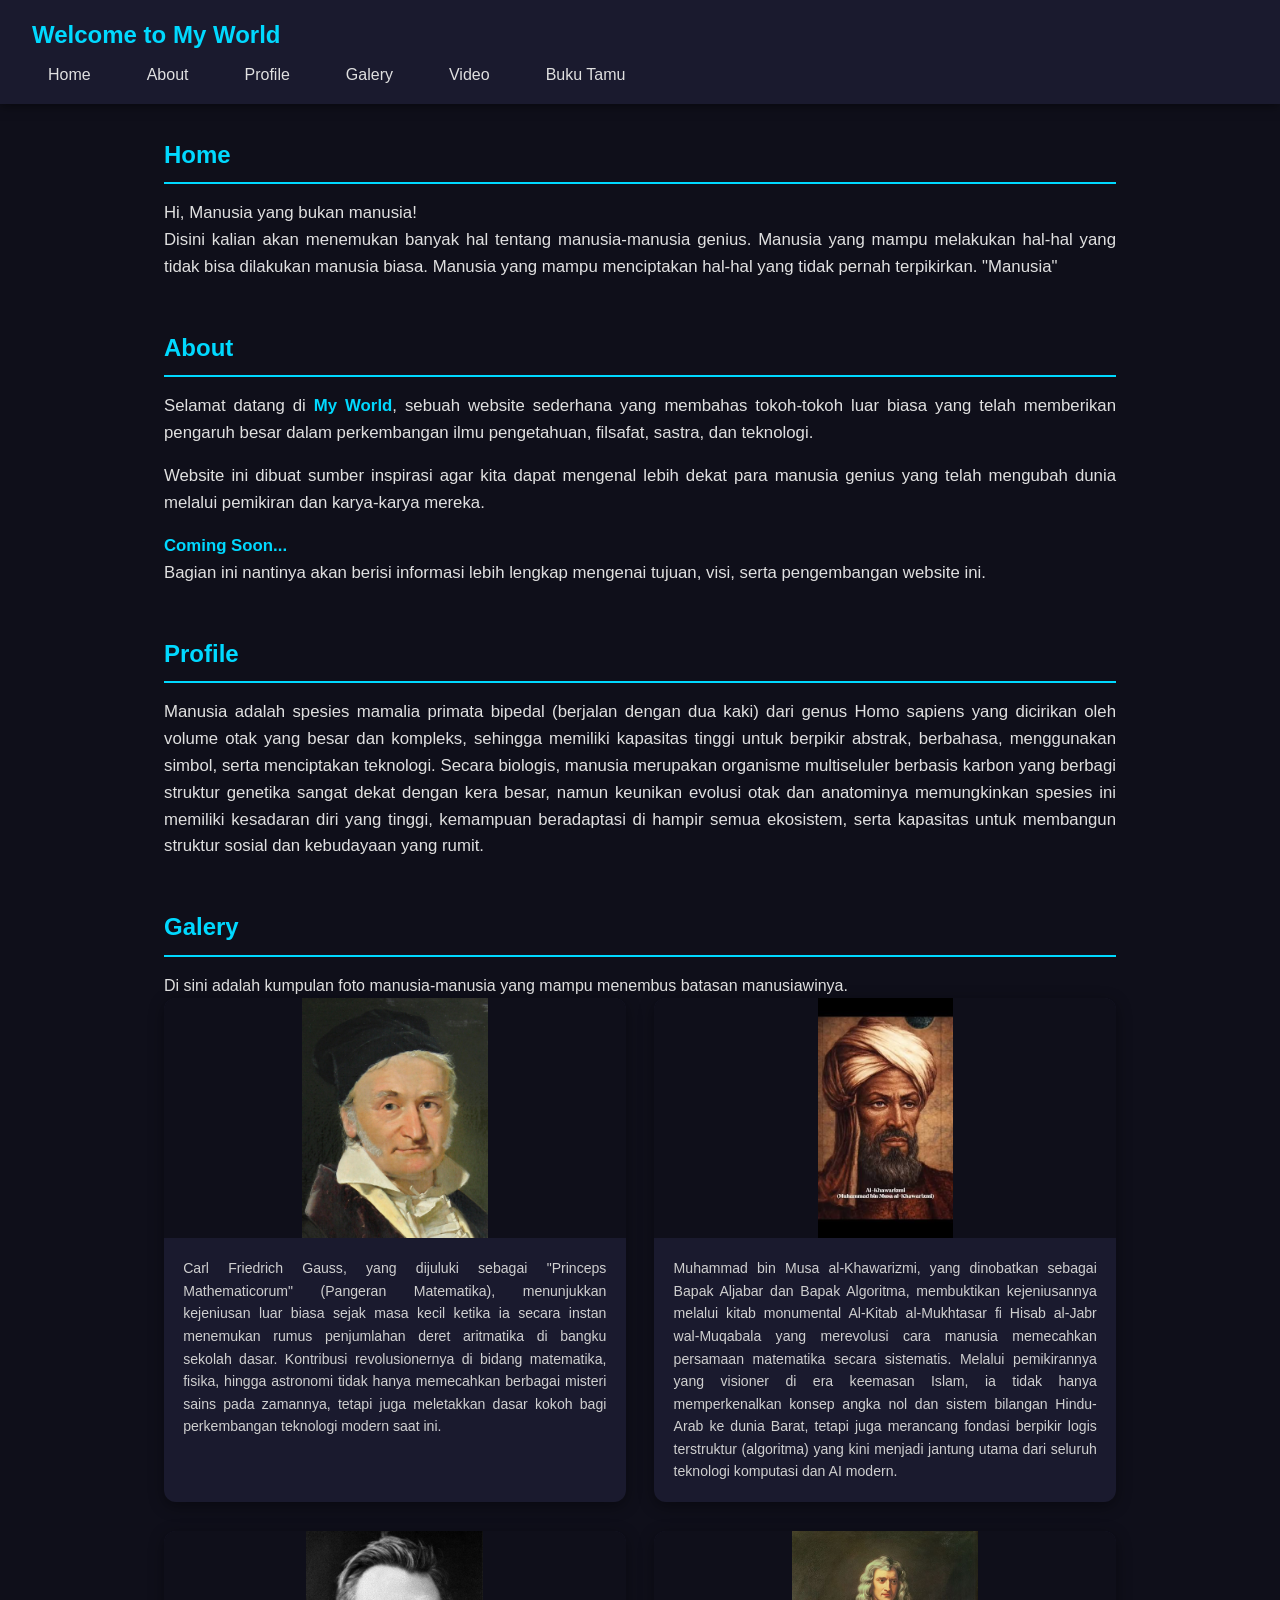
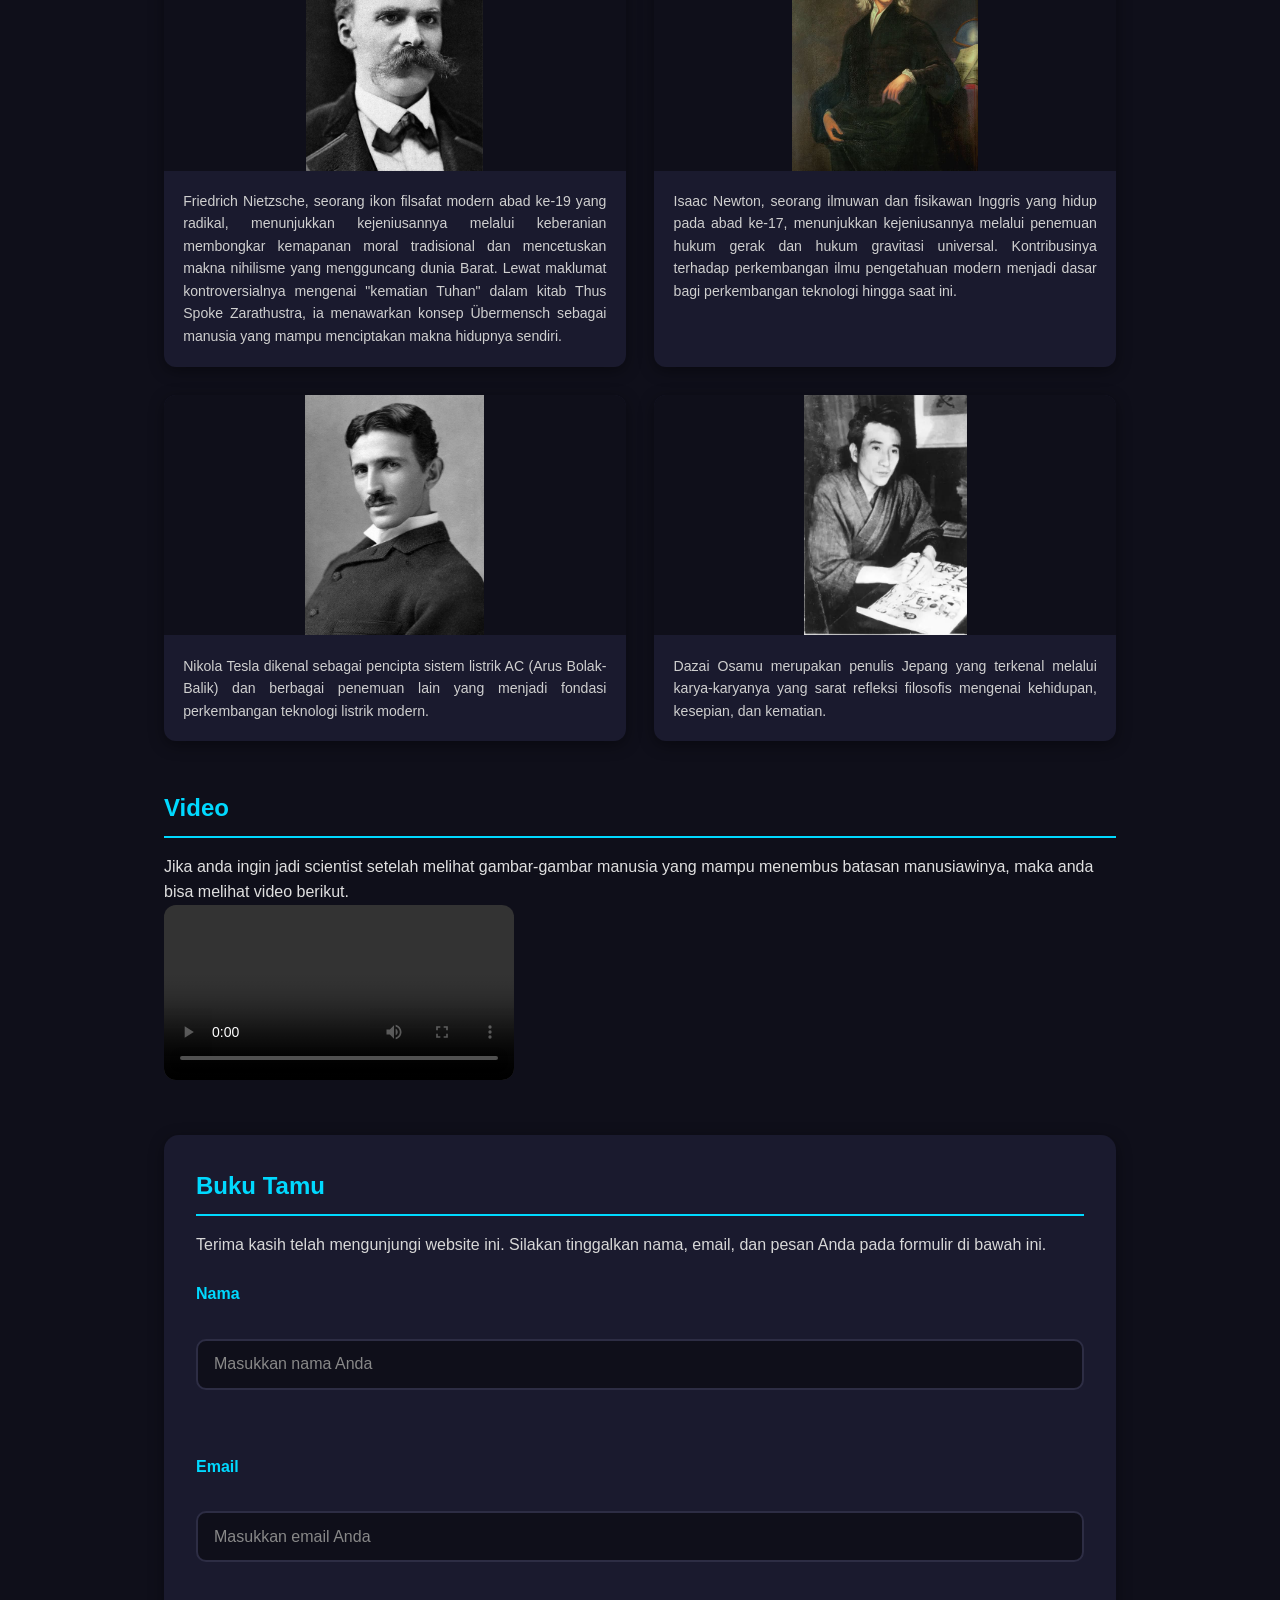
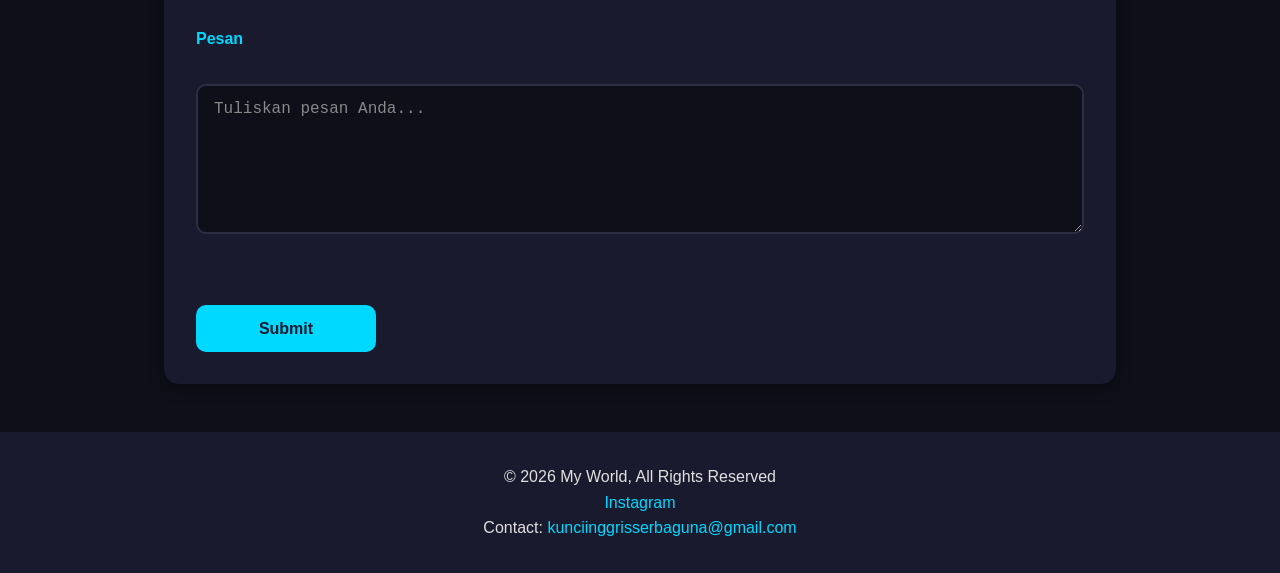
<file: index.html>
<!DOCTYPE html>
<html lang="en">
<head>
    <link rel="stylesheet" href="./css/indexstyle.css">
    <meta charset="UTF-8">
    <meta name="viewport" content="width=device-width, initial-scale=1.0">
    <title>My Project</title>
</head>
<body>

    <header>
        <li>Welcome to My World</li>

        <nav>
            <ul>
                <li><a href="#Home">Home</a></li>
                <li><a href="#About">About</a></li>
                <li><a href="#Profile">Profile</a></li>
                <li><a href="#Galery">Galery</a></li>
                <li><a href="#Video">Video</a></li>
                <li><a href="#GuestBook">Buku Tamu</a></li>
            </ul>
        </nav>
    </header>

    <main>

        <section id="Home">
            <h2>Home</h2>

            <p>Hi, Manusia yang bukan manusia!</p>

            <p>
                Disini kalian akan menemukan banyak hal tentang manusia-manusia genius.
                Manusia yang mampu melakukan hal-hal yang tidak bisa dilakukan manusia biasa.
                Manusia yang mampu menciptakan hal-hal yang tidak pernah terpikirkan.
                "Manusia"
            </p>
        </section>

        <section id="About">
            <h2>About</h2>

            <p>
                Selamat datang di <strong>My World</strong>, sebuah website sederhana yang
                membahas tokoh-tokoh luar biasa yang telah memberikan pengaruh besar dalam
                perkembangan ilmu pengetahuan, filsafat, sastra, dan teknologi.
            </p>

            <p>
                Website ini dibuat sumber inspirasi agar kita dapat mengenal lebih dekat
                para manusia genius yang telah mengubah dunia
                melalui pemikiran dan karya-karya mereka.
            </p>

            <p>
                <strong>Coming Soon...</strong><br>
                Bagian ini nantinya akan berisi informasi lebih lengkap mengenai tujuan,
                visi, serta pengembangan website ini.
            </p>
        </section>

        <section id="Profile">
            <h2>Profile</h2>

            <p>
                Manusia adalah spesies mamalia primata bipedal (berjalan dengan dua kaki)
                dari genus Homo sapiens yang dicirikan oleh volume otak yang besar dan kompleks,
                sehingga memiliki kapasitas tinggi untuk berpikir abstrak, berbahasa,
                menggunakan simbol, serta menciptakan teknologi.

                Secara biologis, manusia merupakan organisme multiseluler berbasis karbon yang
                berbagi struktur genetika sangat dekat dengan kera besar, namun keunikan evolusi
                otak dan anatominya memungkinkan spesies ini memiliki kesadaran diri yang tinggi,
                kemampuan beradaptasi di hampir semua ekosistem, serta kapasitas untuk membangun
                struktur sosial dan kebudayaan yang rumit.
            </p>
        </section>

        <section id="Galery">
            <h2>Galery</h2>

            <p>
                Di sini adalah kumpulan foto manusia-manusia yang mampu menembus batasan
                manusiawinya.
            </p>

            <ul>

                <li>
                    <figure>
                        <img src="./assets/gambar/Carl_Friedrich_Gauss.jpg" alt="CarlFriedrich" width="400" height="400">

                        <figcaption>
                            Carl Friedrich Gauss, yang dijuluki sebagai
                            "Princeps Mathematicorum" (Pangeran Matematika),
                            menunjukkan kejeniusan luar biasa sejak masa kecil ketika ia
                            secara instan menemukan rumus penjumlahan deret aritmatika di
                            bangku sekolah dasar.

                            Kontribusi revolusionernya di bidang matematika, fisika,
                            hingga astronomi tidak hanya memecahkan berbagai misteri sains
                            pada zamannya, tetapi juga meletakkan dasar kokoh bagi
                            perkembangan teknologi modern saat ini.
                        </figcaption>
                    </figure>
                </li>

                <li>
                    <figure>
                        <img src="./assets/gambar/alkhawarizmi.jpg" alt="Alkhawarizmi" width="400" height="400">

                        <figcaption>
                            Muhammad bin Musa al-Khawarizmi, yang dinobatkan sebagai
                            Bapak Aljabar dan Bapak Algoritma, membuktikan kejeniusannya
                            melalui kitab monumental Al-Kitab al-Mukhtasar fi Hisab al-Jabr
                            wal-Muqabala yang merevolusi cara manusia memecahkan persamaan
                            matematika secara sistematis.

                            Melalui pemikirannya yang visioner di era keemasan Islam,
                            ia tidak hanya memperkenalkan konsep angka nol dan sistem
                            bilangan Hindu-Arab ke dunia Barat, tetapi juga merancang
                            fondasi berpikir logis terstruktur (algoritma) yang kini menjadi
                            jantung utama dari seluruh teknologi komputasi dan AI modern.
                        </figcaption>
                    </figure>
                </li>

                <li>
                    <figure>
                        <img src="./assets/gambar//Nietzsche.jpg" alt="Nietzche" width="400" height="400">

                        <figcaption>
                            Friedrich Nietzsche, seorang ikon filsafat modern abad ke-19
                            yang radikal, menunjukkan kejeniusannya melalui keberanian
                            membongkar kemapanan moral tradisional dan mencetuskan makna
                            nihilisme yang mengguncang dunia Barat.

                            Lewat maklumat kontroversialnya mengenai "kematian Tuhan"
                            dalam kitab Thus Spoke Zarathustra, ia menawarkan konsep
                            Übermensch sebagai manusia yang mampu menciptakan makna hidupnya sendiri.
                        </figcaption>
                    </figure>
                </li>

                <li>
                    <figure>
                        <img src="./assets/gambar//IsaacNewton.jpeg" alt="Newton" width="400" height="400">

                        <figcaption>
                            Isaac Newton, seorang ilmuwan dan fisikawan Inggris yang hidup
                            pada abad ke-17, menunjukkan kejeniusannya melalui penemuan
                            hukum gerak dan hukum gravitasi universal.

                            Kontribusinya terhadap perkembangan ilmu pengetahuan modern
                            menjadi dasar bagi perkembangan teknologi hingga saat ini.
                        </figcaption>
                    </figure>
                </li>

                <li>
                    <figure>
                        <img src="./assets/gambar/Tesla.jpeg" alt="Tesla" width="400" height="400">

                        <figcaption>
                            Nikola Tesla dikenal sebagai pencipta sistem listrik AC
                            (Arus Bolak-Balik) dan berbagai penemuan lain yang menjadi
                            fondasi perkembangan teknologi listrik modern.
                        </figcaption>
                    </figure>
                </li>

                <li>
                    <figure>
                        <img src="./assets/gambar/dazai.jpg" alt="DazaiOsamu" width="400" height="400">

                        <figcaption>
                            Dazai Osamu merupakan penulis Jepang yang terkenal melalui
                            karya-karyanya yang sarat refleksi filosofis mengenai kehidupan,
                            kesepian, dan kematian.
                        </figcaption>
                    </figure>
                </li>

            </ul>
        </section>

        <section id="Video">

            <h2>Video</h2>

            <p>
                Jika anda ingin jadi scientist setelah melihat gambar-gambar manusia yang
                mampu menembus batasan manusiawinya, maka anda bisa melihat video berikut.
            </p>

            <ul>
                <li>
                    <figure>
                        <video width="350" controls>
                            <source src="./assets/video/feynman.mp4" type="video/mp4">
                        </video>
                    </figure>
                </li>
            </ul>

        </section>

        <section id="GuestBook">

            <h2>Buku Tamu</h2>

            <p>
                Terima kasih telah mengunjungi website ini.
                Silakan tinggalkan nama, email, dan pesan Anda pada formulir di bawah ini.
            </p>

            <form action="#" method="post">

                <div>
                    <label for="nama">Nama</label><br>
                    <input
                        type="text"
                        id="nama"
                        name="nama"
                        placeholder="Masukkan nama Anda"
                        required>
                </div>

                <br>

                <div>
                    <label for="email">Email</label><br>
                    <input
                        type="email"
                        id="email"
                        name="email"
                        placeholder="Masukkan email Anda"
                        required>
                </div>

                <br>

                <div>
                    <label for="pesan">Pesan</label><br>
                    <textarea
                        id="pesan"
                        name="pesan"
                        rows="6"
                        placeholder="Tuliskan pesan Anda..."
                        required></textarea>
                </div>

                <br>

                <button type="submit">Submit</button>

            </form>

        </section>

    </main>

    <footer>
        <p>&copy; 2026 My World, All Rights Reserved</p>

        <p>
            <a href="https://www.instagram.com/sumbata.pkmpm?igsh=MXc5a2lvMmdoZTB5bw==" target="_blank">
                Instagram
            </a>
        </p>

        <p>
            Contact:
            <a href="mailto:kunciinggrisserbaguna@gmail.com">
                kunciinggrisserbaguna@gmail.com
            </a>
        </p>
    </footer>

</body>
</html>
</file>
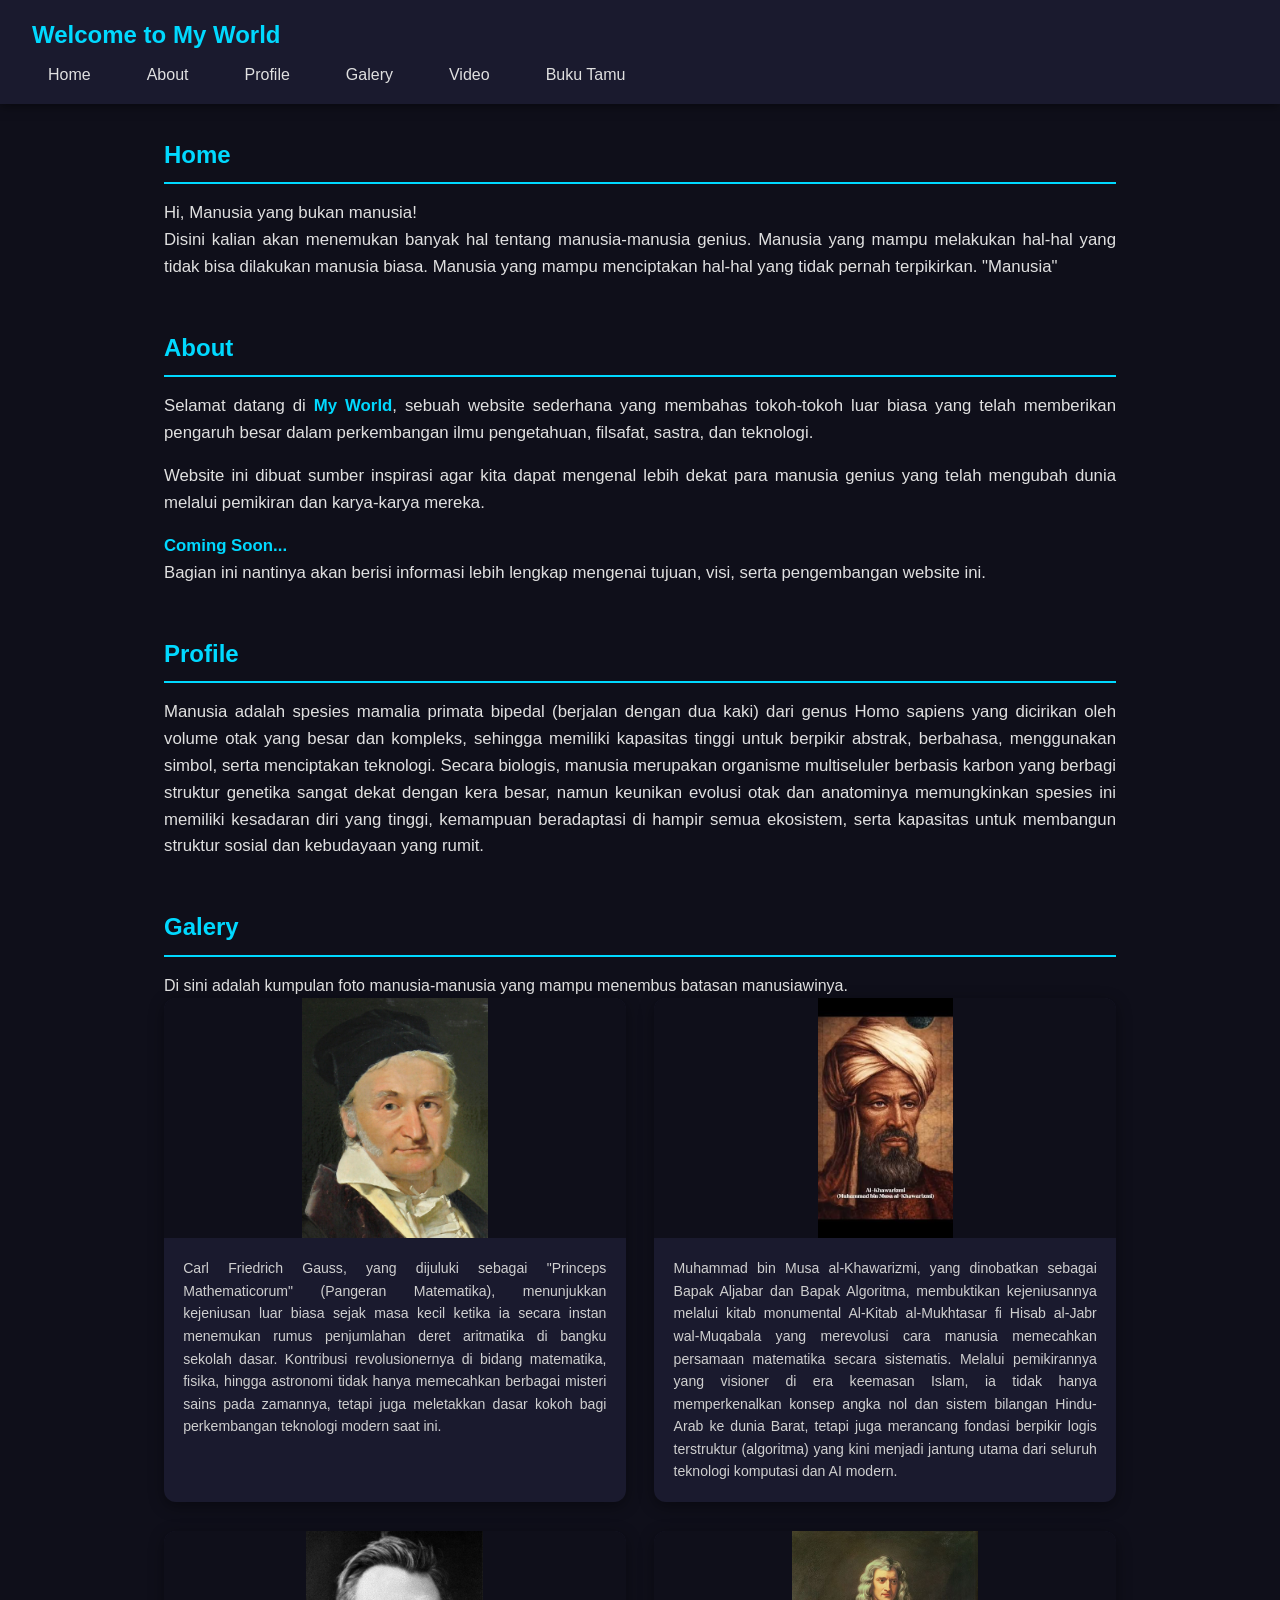
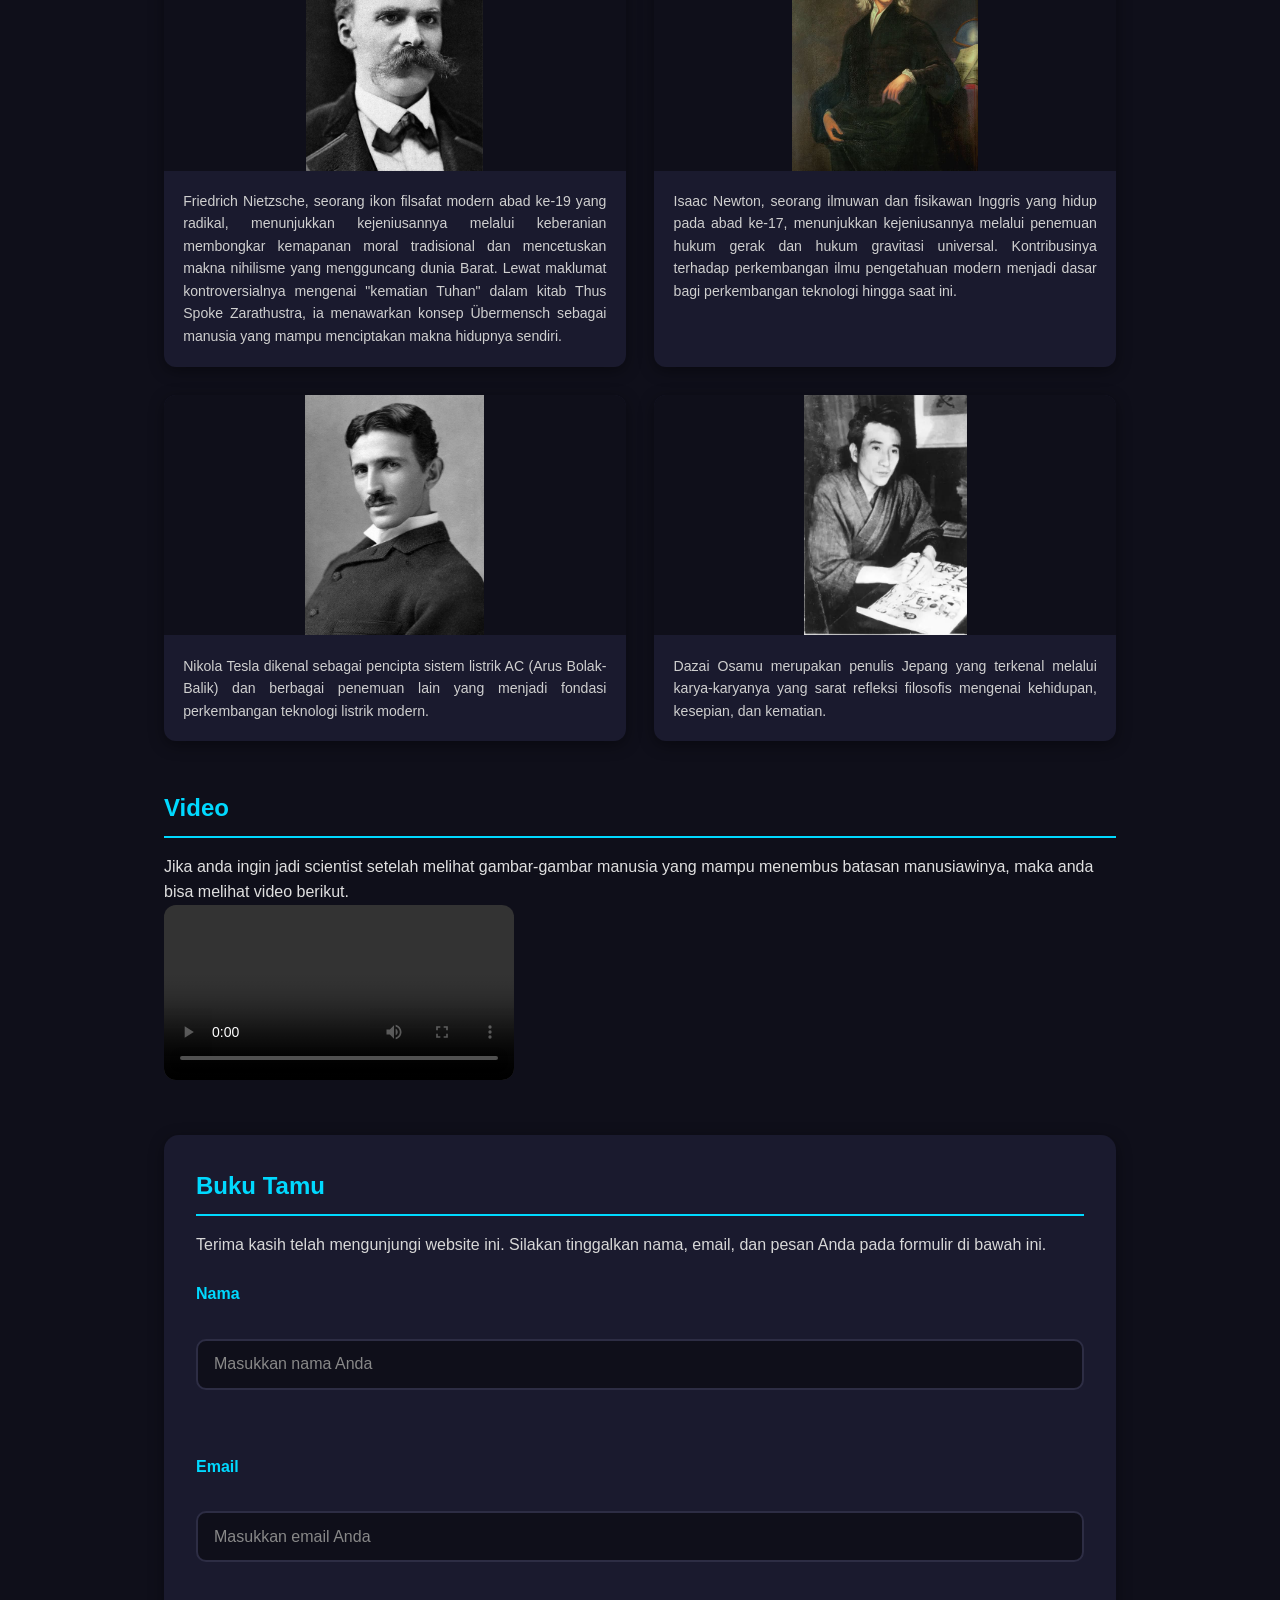
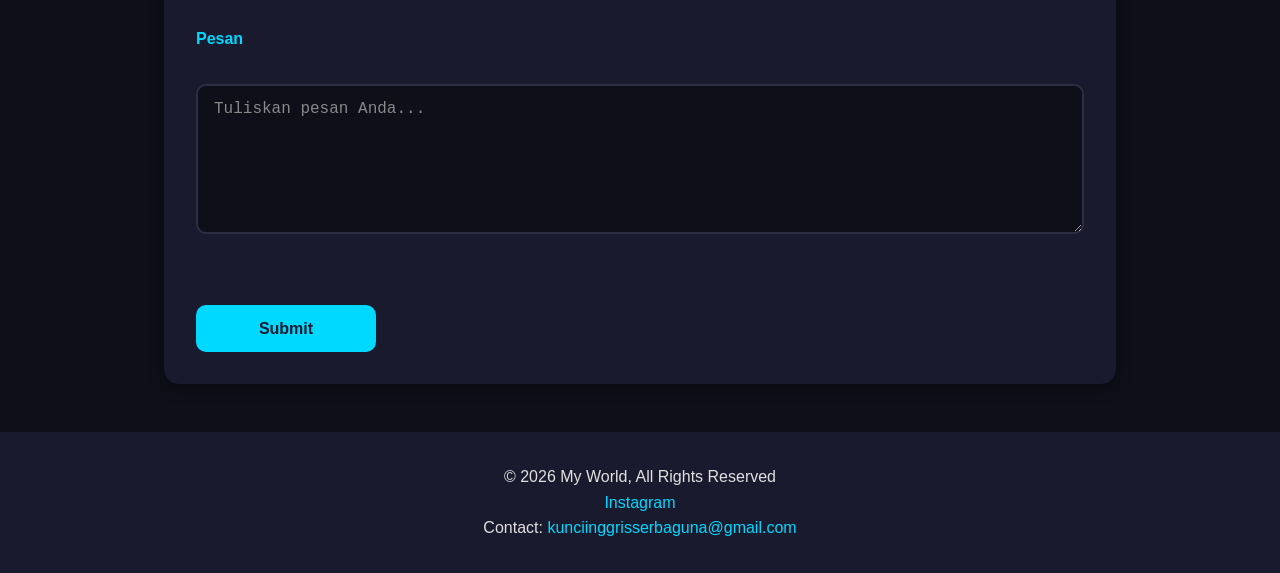
<file: latihan8.html>
<!DOCTYPE html>
<html lang="en">
<head>
    <link rel="stylesheet" href="./css/style8.css">
    <meta charset="UTF-8">
    <meta name="viewport" content="width=device-width, initial-scale=1.0">
    <title>My Project</title>
</head>
<body>

    <header>
        <li>Welcome to My World</li>

        <nav>
            <ul>
                <li><a href="#Home">Home</a></li>
                <li><a href="#About">About</a></li>
                <li><a href="#Profile">Profile</a></li>
                <li><a href="#Galery">Galery</a></li>
                <li><a href="#Video">Video</a></li>
                <li><a href="#GuestBook">Buku Tamu</a></li>
            </ul>
        </nav>
    </header>

    <main>

        <section id="Home">
            <h2>Home</h2>

            <p>Hi, Manusia yang bukan manusia!</p>

            <p>
                Disini kalian akan menemukan banyak hal tentang manusia-manusia genius.
                Manusia yang mampu melakukan hal-hal yang tidak bisa dilakukan manusia biasa.
                Manusia yang mampu menciptakan hal-hal yang tidak pernah terpikirkan.
                "Manusia"
            </p>
        </section>

        <section id="About">
            <h2>About</h2>

            <p>
                Selamat datang di <strong>My World</strong>, sebuah website sederhana yang
                membahas tokoh-tokoh luar biasa yang telah memberikan pengaruh besar dalam
                perkembangan ilmu pengetahuan, filsafat, sastra, dan teknologi.
            </p>

            <p>
                Website ini dibuat sumber inspirasi agar kita dapat mengenal lebih dekat
                para manusia genius yang telah mengubah dunia
                melalui pemikiran dan karya-karya mereka.
            </p>

            <p>
                <strong>Coming Soon...</strong><br>
                Bagian ini nantinya akan berisi informasi lebih lengkap mengenai tujuan,
                visi, serta pengembangan website ini.
            </p>
        </section>

        <section id="Profile">
            <h2>Profile</h2>

            <p>
                Manusia adalah spesies mamalia primata bipedal (berjalan dengan dua kaki)
                dari genus Homo sapiens yang dicirikan oleh volume otak yang besar dan kompleks,
                sehingga memiliki kapasitas tinggi untuk berpikir abstrak, berbahasa,
                menggunakan simbol, serta menciptakan teknologi.

                Secara biologis, manusia merupakan organisme multiseluler berbasis karbon yang
                berbagi struktur genetika sangat dekat dengan kera besar, namun keunikan evolusi
                otak dan anatominya memungkinkan spesies ini memiliki kesadaran diri yang tinggi,
                kemampuan beradaptasi di hampir semua ekosistem, serta kapasitas untuk membangun
                struktur sosial dan kebudayaan yang rumit.
            </p>
        </section>

        <section id="Galery">
            <h2>Galery</h2>

            <p>
                Di sini adalah kumpulan foto manusia-manusia yang mampu menembus batasan
                manusiawinya.
            </p>

            <ul>

                <li>
                    <figure>
                        <img src="./assets/gambar/Carl_Friedrich_Gauss.jpg" alt="CarlFriedrich" width="400" height="400">

                        <figcaption>
                            Carl Friedrich Gauss, yang dijuluki sebagai
                            "Princeps Mathematicorum" (Pangeran Matematika),
                            menunjukkan kejeniusan luar biasa sejak masa kecil ketika ia
                            secara instan menemukan rumus penjumlahan deret aritmatika di
                            bangku sekolah dasar.

                            Kontribusi revolusionernya di bidang matematika, fisika,
                            hingga astronomi tidak hanya memecahkan berbagai misteri sains
                            pada zamannya, tetapi juga meletakkan dasar kokoh bagi
                            perkembangan teknologi modern saat ini.
                        </figcaption>
                    </figure>
                </li>

                <li>
                    <figure>
                        <img src="./assets/gambar/alkhawarizmi.jpg" alt="Alkhawarizmi" width="400" height="400">

                        <figcaption>
                            Muhammad bin Musa al-Khawarizmi, yang dinobatkan sebagai
                            Bapak Aljabar dan Bapak Algoritma, membuktikan kejeniusannya
                            melalui kitab monumental Al-Kitab al-Mukhtasar fi Hisab al-Jabr
                            wal-Muqabala yang merevolusi cara manusia memecahkan persamaan
                            matematika secara sistematis.

                            Melalui pemikirannya yang visioner di era keemasan Islam,
                            ia tidak hanya memperkenalkan konsep angka nol dan sistem
                            bilangan Hindu-Arab ke dunia Barat, tetapi juga merancang
                            fondasi berpikir logis terstruktur (algoritma) yang kini menjadi
                            jantung utama dari seluruh teknologi komputasi dan AI modern.
                        </figcaption>
                    </figure>
                </li>

                <li>
                    <figure>
                        <img src="./assets/gambar//Nietzsche.jpg" alt="Nietzche" width="400" height="400">

                        <figcaption>
                            Friedrich Nietzsche, seorang ikon filsafat modern abad ke-19
                            yang radikal, menunjukkan kejeniusannya melalui keberanian
                            membongkar kemapanan moral tradisional dan mencetuskan makna
                            nihilisme yang mengguncang dunia Barat.

                            Lewat maklumat kontroversialnya mengenai "kematian Tuhan"
                            dalam kitab Thus Spoke Zarathustra, ia menawarkan konsep
                            Übermensch sebagai manusia yang mampu menciptakan makna hidupnya sendiri.
                        </figcaption>
                    </figure>
                </li>

                <li>
                    <figure>
                        <img src="./assets/gambar//IsaacNewton.jpeg" alt="Newton" width="400" height="400">

                        <figcaption>
                            Isaac Newton, seorang ilmuwan dan fisikawan Inggris yang hidup
                            pada abad ke-17, menunjukkan kejeniusannya melalui penemuan
                            hukum gerak dan hukum gravitasi universal.

                            Kontribusinya terhadap perkembangan ilmu pengetahuan modern
                            menjadi dasar bagi perkembangan teknologi hingga saat ini.
                        </figcaption>
                    </figure>
                </li>

                <li>
                    <figure>
                        <img src="./assets/gambar/Tesla.jpeg" alt="Tesla" width="400" height="400">

                        <figcaption>
                            Nikola Tesla dikenal sebagai pencipta sistem listrik AC
                            (Arus Bolak-Balik) dan berbagai penemuan lain yang menjadi
                            fondasi perkembangan teknologi listrik modern.
                        </figcaption>
                    </figure>
                </li>

                <li>
                    <figure>
                        <img src="./assets/gambar/dazai.jpg" alt="DazaiOsamu" width="400" height="400">

                        <figcaption>
                            Dazai Osamu merupakan penulis Jepang yang terkenal melalui
                            karya-karyanya yang sarat refleksi filosofis mengenai kehidupan,
                            kesepian, dan kematian.
                        </figcaption>
                    </figure>
                </li>

            </ul>
        </section>

        <section id="Video">

            <h2>Video</h2>

            <p>
                Jika anda ingin jadi scientist setelah melihat gambar-gambar manusia yang
                mampu menembus batasan manusiawinya, maka anda bisa melihat video berikut.
            </p>

            <ul>
                <li>
                    <figure>
                        <video width="350" controls>
                            <source src="./assets/video/feynman.mp4" type="video/mp4">
                        </video>
                    </figure>
                </li>
            </ul>

        </section>

        <section id="GuestBook">

            <h2>Buku Tamu</h2>

            <p>
                Terima kasih telah mengunjungi website ini.
                Silakan tinggalkan nama, email, dan pesan Anda pada formulir di bawah ini.
            </p>

            <form action="#" method="post">

                <div>
                    <label for="nama">Nama</label><br>
                    <input
                        type="text"
                        id="nama"
                        name="nama"
                        placeholder="Masukkan nama Anda"
                        required>
                </div>

                <br>

                <div>
                    <label for="email">Email</label><br>
                    <input
                        type="email"
                        id="email"
                        name="email"
                        placeholder="Masukkan email Anda"
                        required>
                </div>

                <br>

                <div>
                    <label for="pesan">Pesan</label><br>
                    <textarea
                        id="pesan"
                        name="pesan"
                        rows="6"
                        placeholder="Tuliskan pesan Anda..."
                        required></textarea>
                </div>

                <br>

                <button type="submit">Submit</button>

            </form>

        </section>

    </main>

    <footer>
        <p>&copy; 2026 My World, All Rights Reserved</p>

        <p>
            <a href="https://www.instagram.com/sumbata.pkmpm?igsh=MXc5a2lvMmdoZTB5bw==" target="_blank">
                Instagram
            </a>
        </p>

        <p>
            Contact:
            <a href="mailto:kunciinggrisserbaguna@gmail.com">
                kunciinggrisserbaguna@gmail.com
            </a>
        </p>
    </footer>

</body>
</html>
</file>
<file: css/indexstyle.css>
* {
    margin: 0;
    padding: 0;
    box-sizing: border-box;
}

body {
    font-family: 'Segoe UI', Tahoma, Geneva, Verdana, sans-serif;
    background-color: #0f0f1a;
    color: #e0e0e0;
    line-height: 1.6;
}

/* Header & Navigasi */
header {
    background-color: #1a1a2e;
    padding: 1rem 2rem;
    position: sticky;
    top: 0;
    z-index: 100;
    box-shadow: 0 2px 10px rgba(0,0,0,0.5);
}

header > li {
    list-style: none;
    font-size: 1.5rem;
    font-weight: bold;
    color: #00d9ff;
    margin-bottom: 0.5rem;
}

nav ul {
    list-style: none;
    display: flex;
    gap: 1.5rem;
}

nav ul li a {
    color: #e0e0e0;
    text-decoration: none;
    font-weight: 500;
    padding: 0.5rem 1rem;
    border-radius: 8px;
    transition: all 0.3s ease;
    cursor: pointer;
}

nav ul li a:hover {
    background-color: #00d9ff;
    color: #1a1a2e;
}

/* Main */
main {
    max-width: 1000px;
    margin: 2rem auto;
    padding: 0 1.5rem;
}

section {
    margin-bottom: 3rem;
}

section h2 {
    color: #00d9ff;
    border-bottom: 2px solid #00d9ff;
    padding-bottom: 0.5rem;
    margin-bottom: 1rem;
}

#Home p, #Profile p {
    text-align: justify;
    font-size: 1.05rem;
}

/* Galeri */
#Galery ul {
    list-style: none;
    display: grid;
    grid-template-columns: repeat(auto-fit, minmax(280px, 1fr));
    gap: 1.5rem;
}

#Galery figure {
    background-color: #1a1a2e;
    border-radius: 12px;
    overflow: hidden;
    box-shadow: 0 4px 15px rgba(0,0,0,0.4);
    transition: transform 0.3s ease;
}

#Galery figure:hover {
    transform: translateY(-5px);
}

#Galery img {
    width: 100%;
    height: 240px;
    object-fit: cover;
    display: block;
}

#Galery figcaption {
    padding: 1rem;
    font-size: 0.9rem;
    text-align: justify;
}

/* Video */
#Video ul {
    list-style: none;
}

#Video video {
    border-radius: 12px;
    max-width: 100%;
}

/* Footer */
footer {
    background-color: #1a1a2e;
    text-align: center;
    padding: 2rem;
    margin-top: 3rem;
}

footer a {
    color: #00d9ff;
    text-decoration: none;
}

/* Modal Popup */
.modal-overlay {
    display: none;
    position: fixed;
    top: 0;
    left: 0;
    width: 100%;
    height: 100%;
    background: rgba(0,0,0,0.7);
    z-index: 1000;
    justify-content: center;
    align-items: center;
}

.modal-overlay.active {
    display: flex;
}

.modal-content {
    background-color: #1a1a2e;
    max-width: 800px;
    width: 90%;
    max-height: 85vh;
    overflow-y: auto;
    border-radius: 12px;
    padding: 2rem;
    position: relative;
    animation: slideDown 0.3s ease;
}

@keyframes slideDown {
    from { transform: translateY(-50px); opacity: 0; }
    to { transform: translateY(0); opacity: 1; }
}

.modal-close {
    position: absolute;
    top: 0.8rem;
    right: 1rem;
    background: none;
    border: none;
    color: #e0e0e0;
    font-size: 1.8rem;
    cursor: pointer;
}

.modal-close:hover {
    color: #00d9ff;
}

@media (max-width: 600px) {
    nav ul {
        flex-direction: column;
        gap: 0.5rem;
        text-align: center;
    }
}
html {
    scroll-padding-top: 90px;
    scroll-behavior: smooth;
}

section {
    margin-bottom: 3rem;
    scroll-margin-top: 90px;
}
#Galery figure {
    background-color: #1a1a2e;
    border-radius: 12px;
    overflow: hidden;
    box-shadow: 0 4px 15px rgba(0,0,0,0.4);
    transition: transform 0.3s ease;
    display: flex;
    flex-direction: column;
    height: 100%;
}

#Galery figure:hover {
    transform: translateY(-5px);
}

#Galery img {
    width: 100%;
    height: 240px;
    object-fit: cover;
    display: block;
}

#Galery figcaption {
    padding: 1.2rem;
    font-size: 0.88rem;
    line-height: 1.6;
    text-align: justify;
    color: #cfcfcf;
    flex: 1;
}
#Galery ul {
    list-style: none;
    display: grid;
    grid-template-columns: repeat(auto-fit, minmax(300px, 1fr));
    gap: 1.8rem;
}
#Galery img {
    width: 100%;
    height: 240px;
    object-fit: contain;
    background-color: #0f0f1a;
    display: block;
}
/* ===========================
   ABOUT
=========================== */

#About p {
    text-align: justify;
    font-size: 1.05rem;
    margin-bottom: 1rem;
}

#About strong {
    color: #00d9ff;
}

/* ===========================
   GUEST BOOK
=========================== */

#GuestBook {
    background-color: #1a1a2e;
    padding: 2rem;
    border-radius: 15px;
    box-shadow: 0 4px 15px rgba(0,0,0,0.4);
}

#GuestBook p {
    margin-bottom: 1.5rem;
    color: #d8d8d8;
}

#GuestBook form {
    display: flex;
    flex-direction: column;
    gap: 1.2rem;
}

#GuestBook label {
    display: block;
    margin-bottom: 0.4rem;
    font-weight: bold;
    color: #00d9ff;
}

#GuestBook input,
#GuestBook textarea {
    width: 100%;
    padding: 0.9rem 1rem;
    border: 2px solid #2d2d44;
    border-radius: 10px;
    background-color: #0f0f1a;
    color: #ffffff;
    font-size: 1rem;
    outline: none;
    transition: 0.3s;
}

#GuestBook input::placeholder,
#GuestBook textarea::placeholder {
    color: #888;
}

#GuestBook input:focus,
#GuestBook textarea:focus {
    border-color: #00d9ff;
    box-shadow: 0 0 8px rgba(0,217,255,0.35);
}

#GuestBook textarea {
    resize: vertical;
    min-height: 150px;
}

#GuestBook button {
    width: 180px;
    padding: 0.9rem;
    background-color: #00d9ff;
    color: #1a1a2e;
    border: none;
    border-radius: 10px;
    font-size: 1rem;
    font-weight: bold;
    cursor: pointer;
    transition: 0.3s ease;
}

#GuestBook button:hover {
    background-color: #00b7d4;
    transform: translateY(-2px);
}

#GuestBook button:active {
    transform: scale(0.98);
}

@media (max-width: 600px) {

    #GuestBook {
        padding: 1.3rem;
    }

    #GuestBook button {
        width: 100%;
    }

}
</file>
<file: css/style8.css>
* {
    margin: 0;
    padding: 0;
    box-sizing: border-box;
}

body {
    font-family: 'Segoe UI', Tahoma, Geneva, Verdana, sans-serif;
    background-color: #0f0f1a;
    color: #e0e0e0;
    line-height: 1.6;
}

/* Header & Navigasi */
header {
    background-color: #1a1a2e;
    padding: 1rem 2rem;
    position: sticky;
    top: 0;
    z-index: 100;
    box-shadow: 0 2px 10px rgba(0,0,0,0.5);
}

header > li {
    list-style: none;
    font-size: 1.5rem;
    font-weight: bold;
    color: #00d9ff;
    margin-bottom: 0.5rem;
}

nav ul {
    list-style: none;
    display: flex;
    gap: 1.5rem;
}

nav ul li a {
    color: #e0e0e0;
    text-decoration: none;
    font-weight: 500;
    padding: 0.5rem 1rem;
    border-radius: 8px;
    transition: all 0.3s ease;
    cursor: pointer;
}

nav ul li a:hover {
    background-color: #00d9ff;
    color: #1a1a2e;
}

/* Main */
main {
    max-width: 1000px;
    margin: 2rem auto;
    padding: 0 1.5rem;
}

section {
    margin-bottom: 3rem;
}

section h2 {
    color: #00d9ff;
    border-bottom: 2px solid #00d9ff;
    padding-bottom: 0.5rem;
    margin-bottom: 1rem;
}

#Home p, #Profile p {
    text-align: justify;
    font-size: 1.05rem;
}

/* Galeri */
#Galery ul {
    list-style: none;
    display: grid;
    grid-template-columns: repeat(auto-fit, minmax(280px, 1fr));
    gap: 1.5rem;
}

#Galery figure {
    background-color: #1a1a2e;
    border-radius: 12px;
    overflow: hidden;
    box-shadow: 0 4px 15px rgba(0,0,0,0.4);
    transition: transform 0.3s ease;
}

#Galery figure:hover {
    transform: translateY(-5px);
}

#Galery img {
    width: 100%;
    height: 240px;
    object-fit: cover;
    display: block;
}

#Galery figcaption {
    padding: 1rem;
    font-size: 0.9rem;
    text-align: justify;
}

/* Video */
#Video ul {
    list-style: none;
}

#Video video {
    border-radius: 12px;
    max-width: 100%;
}

/* Footer */
footer {
    background-color: #1a1a2e;
    text-align: center;
    padding: 2rem;
    margin-top: 3rem;
}

footer a {
    color: #00d9ff;
    text-decoration: none;
}

/* Modal Popup */
.modal-overlay {
    display: none;
    position: fixed;
    top: 0;
    left: 0;
    width: 100%;
    height: 100%;
    background: rgba(0,0,0,0.7);
    z-index: 1000;
    justify-content: center;
    align-items: center;
}

.modal-overlay.active {
    display: flex;
}

.modal-content {
    background-color: #1a1a2e;
    max-width: 800px;
    width: 90%;
    max-height: 85vh;
    overflow-y: auto;
    border-radius: 12px;
    padding: 2rem;
    position: relative;
    animation: slideDown 0.3s ease;
}

@keyframes slideDown {
    from { transform: translateY(-50px); opacity: 0; }
    to { transform: translateY(0); opacity: 1; }
}

.modal-close {
    position: absolute;
    top: 0.8rem;
    right: 1rem;
    background: none;
    border: none;
    color: #e0e0e0;
    font-size: 1.8rem;
    cursor: pointer;
}

.modal-close:hover {
    color: #00d9ff;
}

@media (max-width: 600px) {
    nav ul {
        flex-direction: column;
        gap: 0.5rem;
        text-align: center;
    }
}
html {
    scroll-padding-top: 90px;
    scroll-behavior: smooth;
}

section {
    margin-bottom: 3rem;
    scroll-margin-top: 90px;
}
#Galery figure {
    background-color: #1a1a2e;
    border-radius: 12px;
    overflow: hidden;
    box-shadow: 0 4px 15px rgba(0,0,0,0.4);
    transition: transform 0.3s ease;
    display: flex;
    flex-direction: column;
    height: 100%;
}

#Galery figure:hover {
    transform: translateY(-5px);
}

#Galery img {
    width: 100%;
    height: 240px;
    object-fit: cover;
    display: block;
}

#Galery figcaption {
    padding: 1.2rem;
    font-size: 0.88rem;
    line-height: 1.6;
    text-align: justify;
    color: #cfcfcf;
    flex: 1;
}
#Galery ul {
    list-style: none;
    display: grid;
    grid-template-columns: repeat(auto-fit, minmax(300px, 1fr));
    gap: 1.8rem;
}
#Galery img {
    width: 100%;
    height: 240px;
    object-fit: contain;
    background-color: #0f0f1a;
    display: block;
}
/* ===========================
   ABOUT
=========================== */

#About p {
    text-align: justify;
    font-size: 1.05rem;
    margin-bottom: 1rem;
}

#About strong {
    color: #00d9ff;
}

/* ===========================
   GUEST BOOK
=========================== */

#GuestBook {
    background-color: #1a1a2e;
    padding: 2rem;
    border-radius: 15px;
    box-shadow: 0 4px 15px rgba(0,0,0,0.4);
}

#GuestBook p {
    margin-bottom: 1.5rem;
    color: #d8d8d8;
}

#GuestBook form {
    display: flex;
    flex-direction: column;
    gap: 1.2rem;
}

#GuestBook label {
    display: block;
    margin-bottom: 0.4rem;
    font-weight: bold;
    color: #00d9ff;
}

#GuestBook input,
#GuestBook textarea {
    width: 100%;
    padding: 0.9rem 1rem;
    border: 2px solid #2d2d44;
    border-radius: 10px;
    background-color: #0f0f1a;
    color: #ffffff;
    font-size: 1rem;
    outline: none;
    transition: 0.3s;
}

#GuestBook input::placeholder,
#GuestBook textarea::placeholder {
    color: #888;
}

#GuestBook input:focus,
#GuestBook textarea:focus {
    border-color: #00d9ff;
    box-shadow: 0 0 8px rgba(0,217,255,0.35);
}

#GuestBook textarea {
    resize: vertical;
    min-height: 150px;
}

#GuestBook button {
    width: 180px;
    padding: 0.9rem;
    background-color: #00d9ff;
    color: #1a1a2e;
    border: none;
    border-radius: 10px;
    font-size: 1rem;
    font-weight: bold;
    cursor: pointer;
    transition: 0.3s ease;
}

#GuestBook button:hover {
    background-color: #00b7d4;
    transform: translateY(-2px);
}

#GuestBook button:active {
    transform: scale(0.98);
}

@media (max-width: 600px) {

    #GuestBook {
        padding: 1.3rem;
    }

    #GuestBook button {
        width: 100%;
    }

}
</file>
